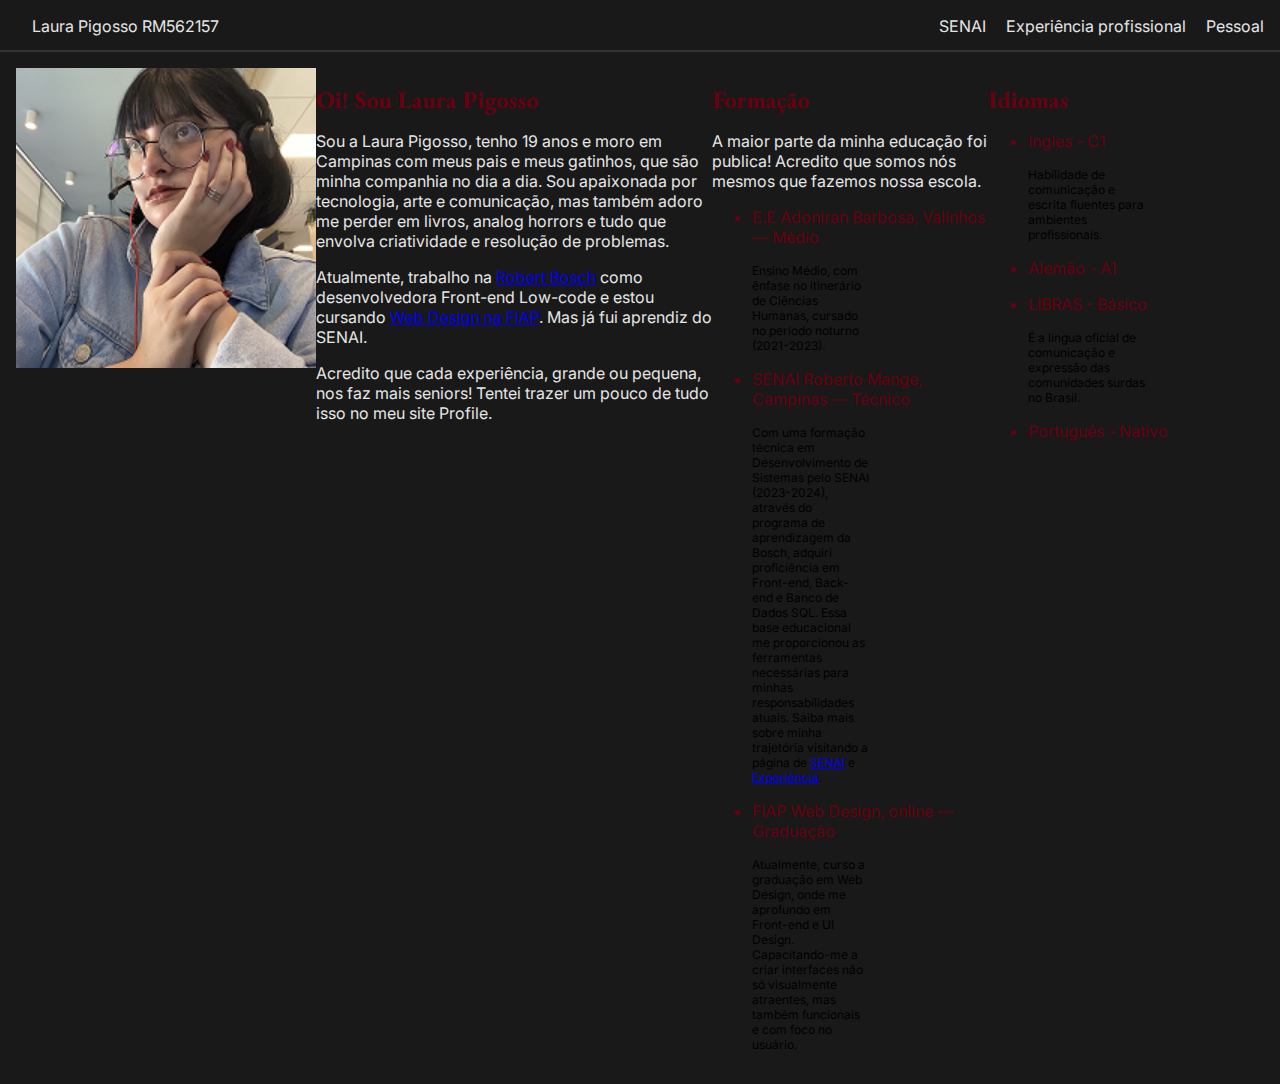
<file: Pages/Index.html>
<!DOCTYPE html>
<html lang="pt-br">
<head>
    <meta charset="UTF-8">
    <meta name="viewport" content="width=device-width, initial-scale=1.0">
    <title>Profile Laura Pigosso</title>
    <link rel="stylesheet" href="../CSS/Geral.css">
    <link rel="stylesheet" href="../CSS/Index.css">
</head>
<body>
    <header>
        <div>
            <a href="Index.html">Laura Pigosso RM562157</a>
        </div>
        <div>
            <a href="Educação.html">SENAI</a>
            <a href="Experiencia.html.html">Experiência profissional</a>
            <a href="Hobbies.html">Pessoal</a>


        </div>
    </header>

    <div class="Corpo">

        <!-- Primeira seção -->
        <div class="Container">
            <div class="Polaroid">
                <img src="../Images/LauraPigosso.png" 
                alt="Pessoa adulta com pele clara, cabelos pretos curtos e franja, 
                usando óculos redondos e fones de ouvido com microfone. 
                Está vestindo um suéter escuro e batom vermelho. 
                A pessoa olha diretamente para a câmera com expressão neutra.">
            </div>
            <div class="Paragrafo">
                <h1>Oi! Sou Laura Pigosso</h1>
                <p>
                    Sou a Laura Pigosso, tenho 19 anos e moro em Campinas com meus pais e meus gatinhos, que são minha companhia no dia a dia. Sou apaixonada por tecnologia, arte e comunicação, mas também adoro me perder em livros, analog horrors e tudo que envolva criatividade e resolução de problemas.
                </p>
                <p>
                    Atualmente, trabalho na <a href="../Pages/Experiencia.html">Robert Bosch</a> como desenvolvedora Front-end Low-code e estou cursando <a href="../Pages/Educação.html">Web Design na FIAP</a>. Mas já fui aprendiz do SENAI. 
                </p>
                <p>
                    Acredito que cada experiência, grande ou pequena, nos faz mais seniors! Tentei trazer um pouco de tudo isso no meu site Profile.
                </p>
            </div>
        </div> <!-- Fim primeira seção -->

        <!-- Segunda seção -->
        <div class="Lista">
            <h1>Formação</h1>
            <p>A maior parte da minha educação foi publica! Acredito que somos nós mesmos que fazemos nossa escola.</p>
            <ul>
                <li>E.E Adoniran Barbosa, Valinhos — Médio</li>
                <p>Ensino Médio, com ênfase no itinerário de Ciências Humanas, cursado no período noturno (2021-2023).</p>

                <li>SENAI Roberto Mange, Campinas — Técnico</li>
                <p>Com uma formação técnica em Desenvolvimento de Sistemas pelo SENAI (2023-2024), através do programa de aprendizagem da Bosch, adquiri proficiência em Front-end, Back-end e Banco de Dados SQL. Essa base educacional me proporcionou as ferramentas necessárias para minhas responsabilidades atuais. Saiba mais sobre minha trajetória visitando a página de <a href="../Pages/Educação.html">SENAI</a> e <a href="../Pages/Experiencia.html">Experiência</a>. </p>

                <li>FIAP Web Design, online — Graduação</li>
                <p>Atualmente, curso a graduação em Web Design, onde me aprofundo em Front-end e UI Design. Capacitando-me a criar interfaces não só visualmente atraentes, mas também funcionais e com foco no usuário.</p>
            </ul>
        </div> 

            <div class="Lista">
            <h1>Idiomas</h1>
            <ul>
                <li>Ingles - C1</li>
                <p>Habilidade de comunicação e escrita fluentes para ambientes profissionais.</p>

                <li>Alemão - A1</li>
                
                <li>LIBRAS - Básico</li>
                <p>É a língua oficial de comunicação e expressão das comunidades surdas no Brasil.</p>

                <li>Português - Nativo</li>

            </ul>
        </div> 

    </div> 

</body>
</html>
</file>
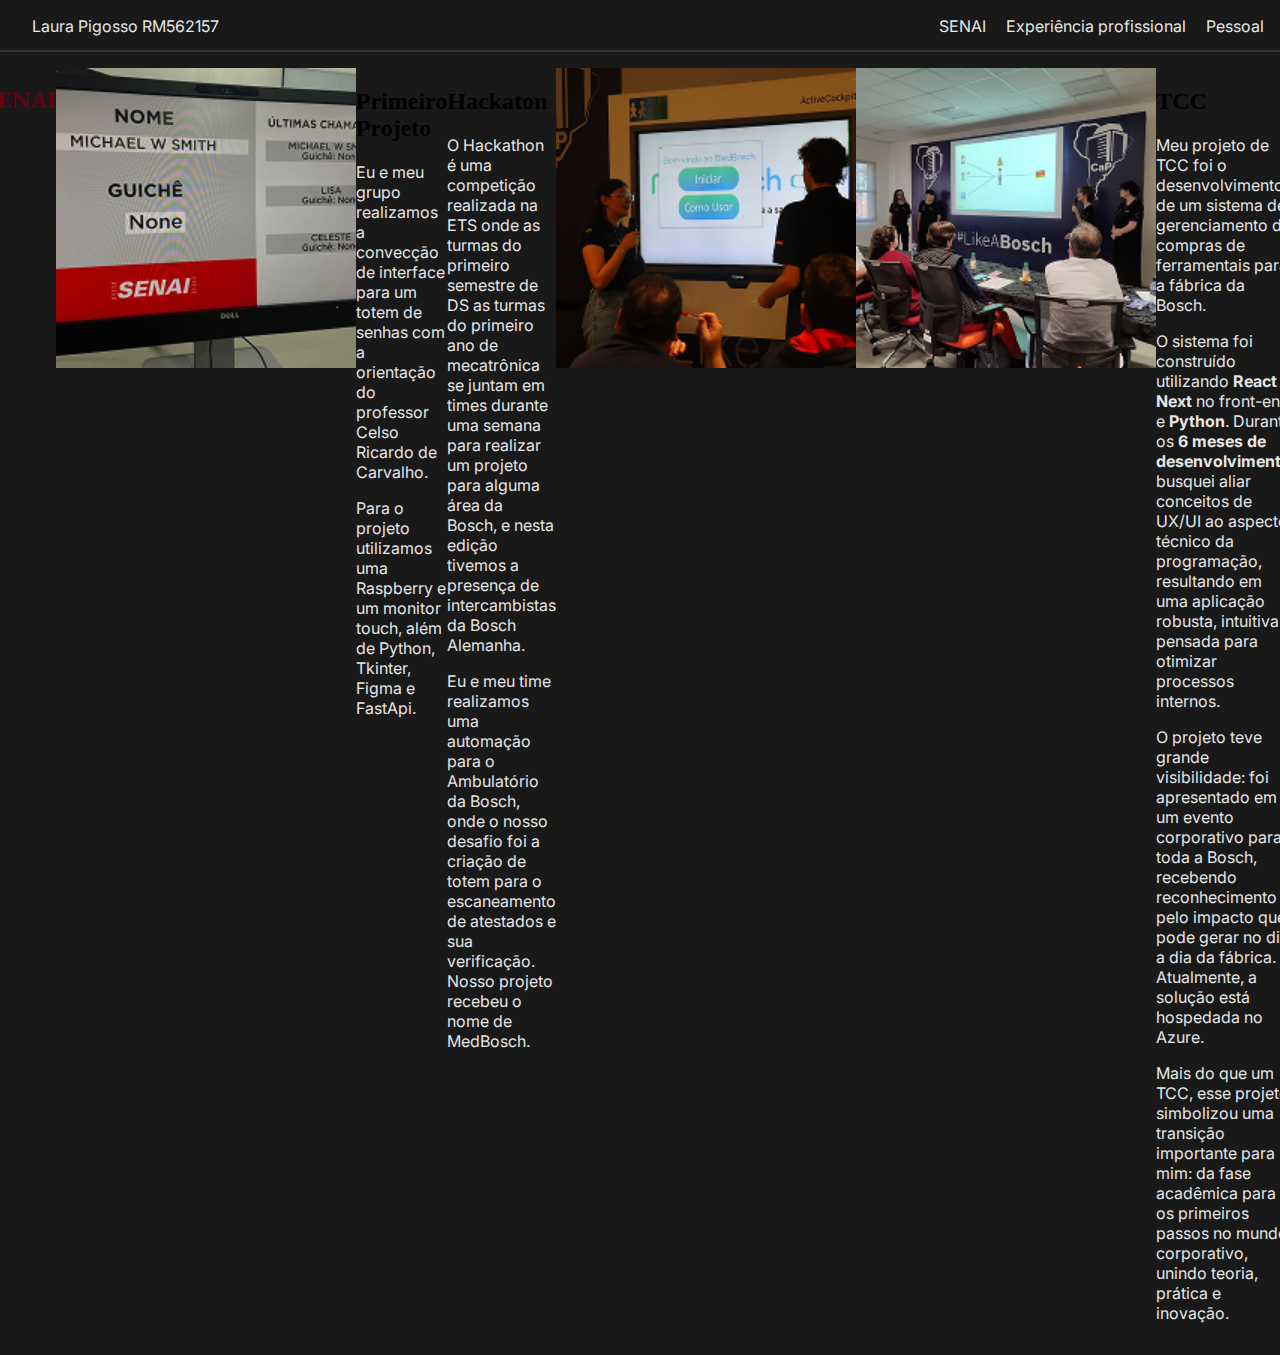
<file: Pages/Educação.html>
<!DOCTYPE html>
<html lang="pt-br">
<head>
    <meta charset="UTF-8">
    <meta name="viewport" content="width=device-width, initial-scale=1.0">
    <title>SENAI</title>
    <link rel="stylesheet" href="../CSS/Geral.css">
</head>
<body>
    <header>
        <div>
            <a href="Index.html">Laura Pigosso RM562157</a>
        </div>
        <div>
            <a href="Educação.html">SENAI</a>
            <a href="Experiencia.html">Experiência profissional</a>
            <a href="Hobbies.html">Pessoal</a>

        </div>
    </header>

    <div class="Corpo">
        <h1>SENAI</h1>

        <div class="Container">
                <div class="Polaroid">
                    <img src="../Images/PrimeiroProjeto.png" 
                    alt="">
                </div>
                <div class="Paragrafo">
                    <h2>Primeiro Projeto</h2>
                    <p>
                        Eu e meu grupo realizamos a convecção de interface para um totem de senhas​ com a orientação do professor Celso Ricardo de Carvalho.
                    </p>
                    <p>
                        Para o projeto utilizamos uma Raspberry e um monitor touch, além de Python, Tkinter, Figma e FastApi. 
                    </p>
                </div>
        </div> 

            <div class="Container">
                <div class="Paragrafo">
                    <h2>Hackaton</h2>
                    <p>
                        O Hackathon é uma competição realizada na ETS onde as turmas do primeiro semestre de DS as turmas do primeiro ano de mecatrônica se juntam em times durante uma semana para realizar um projeto para alguma área da Bosch, e nesta edição tivemos a presença de intercambistas da Bosch Alemanha.
                    </p>
                    <p>
                    Eu e meu time realizamos uma automação para o Ambulatório da Bosch, onde o nosso desafio foi a criação de totem para o escaneamento de atestados e sua verificação. Nosso projeto recebeu o nome de MedBosch. 
                    </p>
                </div>
                    <div class="Polaroid">
                    <img src="../Images/Hackaton.png" 
                    alt="">
                </div>   
            </div> 

            <div class="Container">
                <div class="Polaroid">
                    <img src="../Images/TCC.png" 
                    alt="">
                </div>
                <div class="Paragrafo">
                    <h2>TCC</h2>
                    <p>
                    Meu projeto de TCC foi o desenvolvimento de um sistema de gerenciamento de compras de ferramentais para a fábrica da Bosch.
                    </p>
                    <p>
                        O sistema foi construído utilizando <strong>React Next</strong> no front-end e <strong>Python</strong>. Durante os <strong>6 meses de desenvolvimento</strong>, busquei aliar conceitos de UX/UI ao aspecto técnico da programação, resultando em uma aplicação robusta, intuitiva e pensada para otimizar processos internos.  
                    </p>
                    <p>
                        O projeto teve grande visibilidade: foi apresentado em um evento corporativo para toda a Bosch, recebendo reconhecimento pelo impacto que pode gerar no dia a dia da fábrica. Atualmente, a solução está hospedada no Azure. 
                    </p>
                    <p>
                        Mais do que um TCC, esse projeto simbolizou uma transição importante para mim: da fase acadêmica para os primeiros passos no mundo corporativo, unindo teoria, prática e inovação. 
                    </p>
                </div>
            </div> 

    </div>
       
</body>
</file>
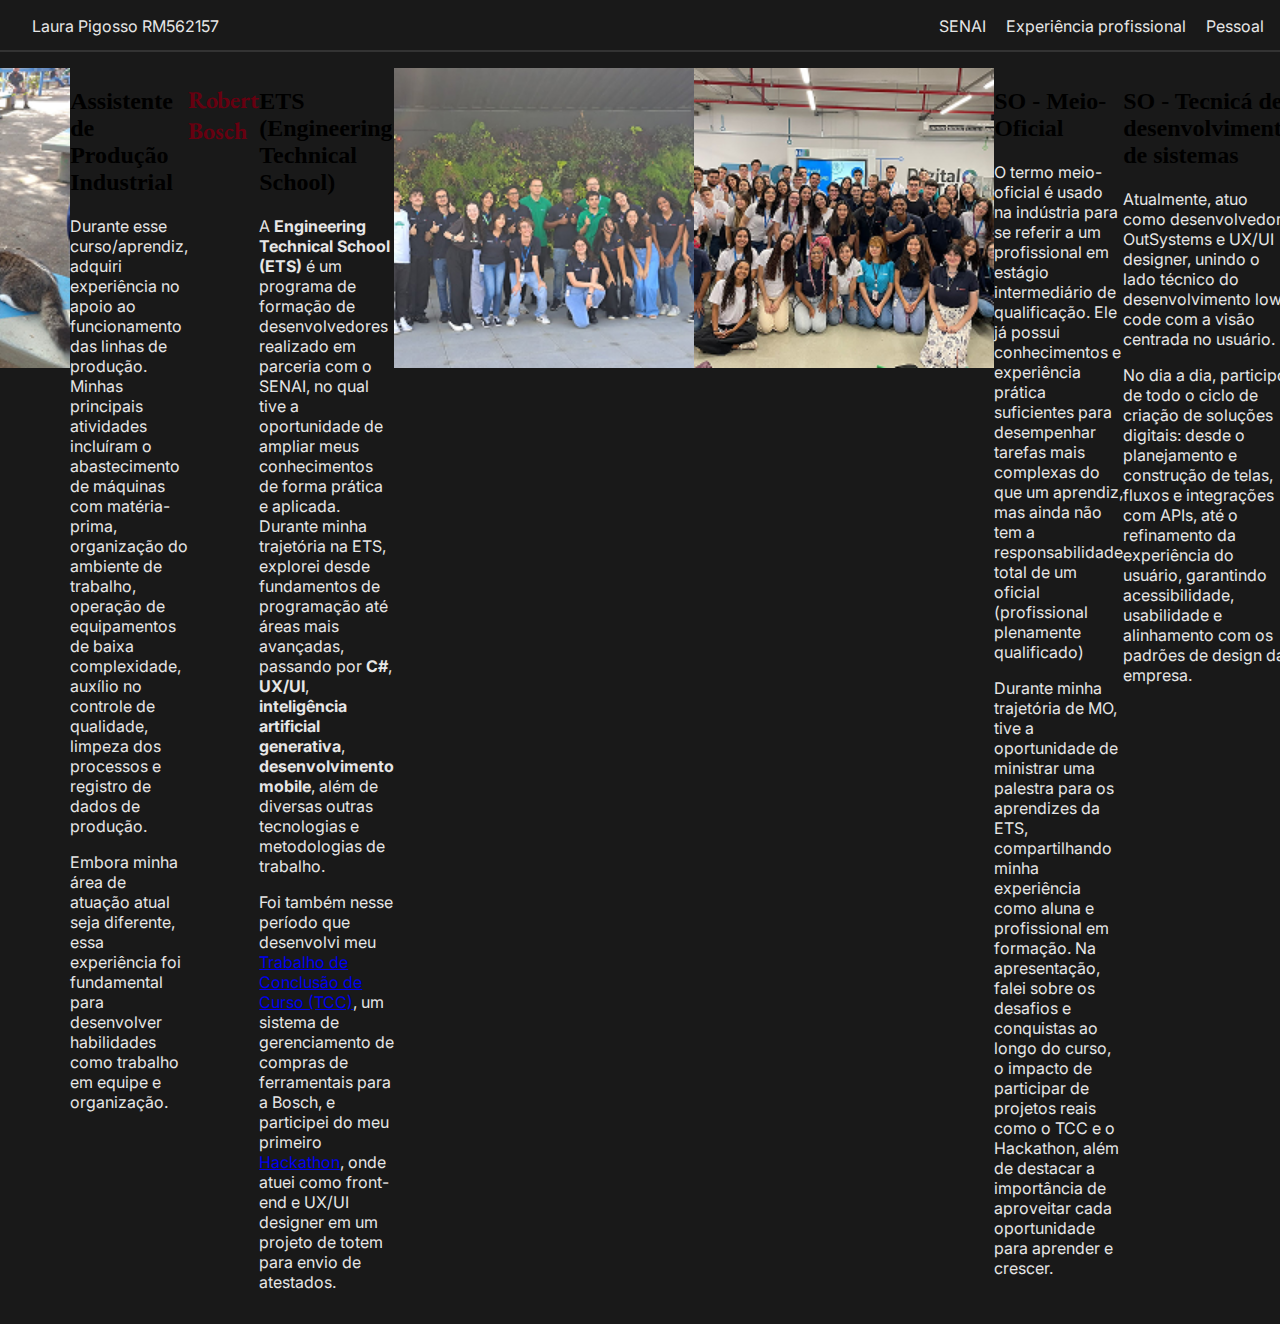
<file: Pages/Experiencia.html>
<!DOCTYPE html>
<html lang="pt-br">
<head>
    <meta charset="UTF-8">
    <meta name="viewport" content="width=device-width, initial-scale=1.0">
    <title>Experiência profissional</title>
    <link rel="stylesheet" href="../CSS/Geral.css">
</head>
<body>
    <header>
        <div>
            <a href="Index.html">Laura Pigosso RM562157</a>
        </div>
        <div>
            <a href="Educação.html">SENAI</a>
            <a href="Experiencia.html">Experiência profissional</a>
            <a href="Hobbies.html">Pessoal</a>

        </div>
    </header>
    <div class="Corpo">
        <h1>Formare - Eaton</h1>

        <div class="Container">

            <div class="Polaroid">
                <img src="../Images/Formare.png" 
                alt="">
            </div>

            <div class="Paragrafo">
                <h2>Assistente de Produção Industrial</h2>
                <p>
                    Durante esse curso/aprendiz, adquiri experiência no apoio ao funcionamento das linhas de produção. Minhas principais atividades incluíram o abastecimento de máquinas com matéria-prima, organização do ambiente de trabalho, operação de equipamentos de baixa complexidade, auxílio no controle de qualidade, limpeza dos processos e registro de dados de produção.
                </p>
                <p>
                    Embora minha área de atuação atual seja diferente, essa experiência foi fundamental para desenvolver habilidades como trabalho em equipe e organização.
                </p>
            </div>
        </div>

        <h1>Robert Bosch</h1>

        <div class="Container">
            <div class="Paragrafo">
                <h2>ETS (Engineering Technical School)</h2>
                <p>
                    A <strong>Engineering Technical School (ETS)</strong> é um programa de formação de desenvolvedores realizado em parceria com o SENAI, no qual tive a oportunidade de ampliar meus conhecimentos de forma prática e aplicada.
                    Durante minha trajetória na ETS, explorei desde fundamentos de programação até áreas mais avançadas, passando por <strong>C#</strong>, <strong>UX/UI</strong>, <strong>inteligência artificial generativa</strong>, <strong>desenvolvimento mobile</strong>, além de diversas outras tecnologias e metodologias de trabalho.
                </p>
                <p>
                    Foi também nesse período que desenvolvi meu <a href="Educação.html">Trabalho de Conclusão de Curso (TCC)</a>, um sistema de gerenciamento de compras de ferramentais para a Bosch, e participei do meu primeiro <a href="Educação.html">Hackathon</a>, onde atuei como front-end e UX/UI designer em um projeto de totem para envio de atestados.
                </p>
            </div>
            <div class="Polaroid">
                <img src="../Images/ETS.png" 
                alt="">
            </div>

        </div>

        <div class="Container">
            <div class="Polaroid">
                <img src="../Images/MO.png" 
                alt="">
            </div>
            <div class="Paragrafo">
                <h2>SO - Meio-Oficial </h2>
                <p>
                   O termo meio-oficial é usado na indústria para se referir a um profissional em estágio intermediário de qualificação.
                    Ele já possui conhecimentos e experiência prática suficientes para desempenhar tarefas mais complexas do que um aprendiz, mas ainda não tem a responsabilidade total de um oficial (profissional plenamente qualificado)
                </p>
                <p>
                   Durante minha trajetória de MO, tive a oportunidade de ministrar uma palestra para os aprendizes da ETS, compartilhando minha experiência como aluna e profissional em formação.
                    Na apresentação, falei sobre os desafios e conquistas ao longo do curso, o impacto de participar de projetos reais como o TCC e o Hackathon, além de destacar a importância de aproveitar cada oportunidade para aprender e crescer.
                </p>
            </div>
        </div>

        <div class="Container">
            <div class="Paragrafo">
                <h2>SO - Tecnicá de desenvolvimento de sistemas </h2>
                <p>
                   Atualmente, atuo como desenvolvedora OutSystems e UX/UI designer, unindo o lado técnico do desenvolvimento low-code com a visão centrada no usuário.
                </p>
                <p>
                   No dia a dia, participo de todo o ciclo de criação de soluções digitais: desde o planejamento e construção de telas, fluxos e integrações com APIs, até o refinamento da experiência do usuário, garantindo acessibilidade, usabilidade e alinhamento com os padrões de design da empresa.
                </p>
            </div>
            <div class="Polaroid">
                <img src="../Images/atual.png" 
                alt="">
            </div>
        </div>


    </div>
</body>
</file>
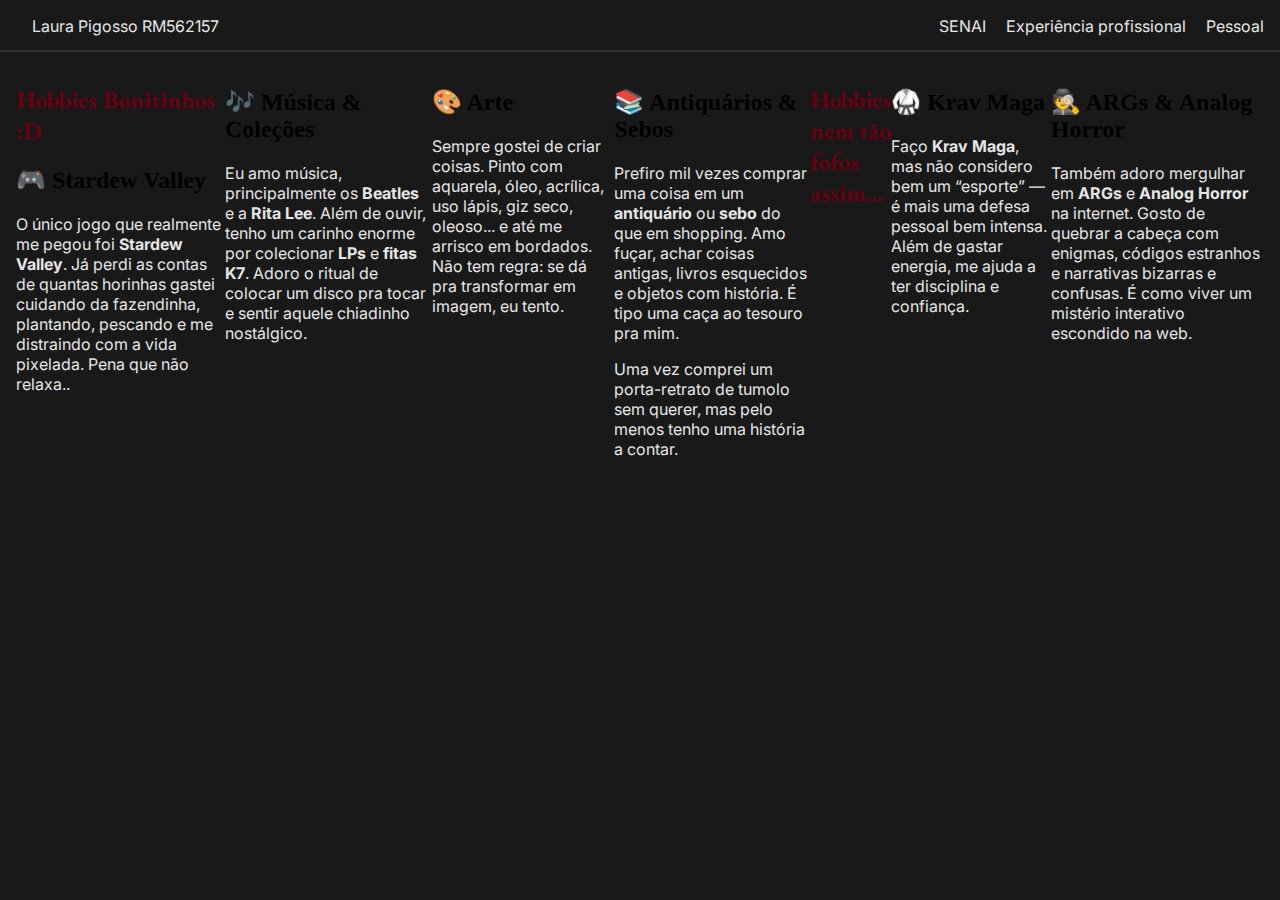
<file: Pages/Hobbies.html>
<!DOCTYPE html>
<html lang="pt-br">
<head>
    <meta charset="UTF-8">
    <meta name="viewport" content="width=device-width, initial-scale=1.0">
    <title>Hobbies</title>
    <link rel="stylesheet" href="../CSS/Geral.css">
</head>
<body>

    <header>
        <div>
            <a href="Index.html">Laura Pigosso RM562157</a>
        </div>
        <div>
            <a href="Educação.html">SENAI</a>
            <a href="Experiencia.html">Experiência profissional</a>
            <a href="H.html">Pessoal</a>
        </div>
    </header>


    <div class="Corpo">
        <div class="Paragrafo">
            <h1>Hobbies Bonitinhos :D</h1>

            <h2>🎮 Stardew Valley</h2>
            <p>
                O único jogo que realmente me pegou foi <strong>Stardew Valley</strong>. 
                Já perdi as contas de quantas horinhas gastei cuidando da fazendinha, plantando, pescando e me distraindo com a vida pixelada. Pena que não relaxa..
            </p>
        </div>

        <div class="Paragrafo">
            <h2>🎶 Música & Coleções</h2>
            <p>
               Eu amo música, principalmente os <strong>Beatles</strong> e a <strong>Rita Lee</strong>. 
                Além de ouvir, tenho um carinho enorme por colecionar <strong>LPs</strong> e <strong>fitas K7</strong>. 
                Adoro o ritual de colocar um disco pra tocar e sentir aquele chiadinho nostálgico.
            </p>
        </div>

        <div class="Paragrafo">
            <h2>🎨 Arte</h2>
            <p>
               Sempre gostei de criar coisas. Pinto com aquarela, óleo, acrílica, uso lápis, giz seco, oleoso... 
                e até me arrisco em bordados. Não tem regra: se dá pra transformar em imagem, eu tento.
            </p>
        </div>

        <div class="Paragrafo">
            <h2>📚 Antiquários & Sebos</h2>
            <p>
               Prefiro mil vezes comprar uma coisa em um <strong>antiquário</strong> ou <strong>sebo</strong> do que em shopping. 
                Amo fuçar, achar coisas antigas, livros esquecidos e objetos com história. 
                É tipo uma caça ao tesouro pra mim.
            </p>
            <p>
                Uma vez comprei um porta-retrato de tumolo sem querer, mas pelo menos tenho uma história a contar.
            </p>
        </div>

        <h1>Hobbies nem tão fofos assim...</h1>

        <div class="Paragrafo">
            <h2>🥋 Krav Maga</h2>
            <p>
                Faço <strong>Krav Maga</strong>, mas não considero bem um “esporte” — é mais uma defesa pessoal bem intensa. 
                Além de gastar energia, me ajuda a ter disciplina e confiança.
            </p>
        </div>

        <div class="Paragrafo">
            <h2>🕵️ ARGs & Analog Horror</h2>
            <p>
                Também adoro mergulhar em <strong>ARGs</strong> e <strong>Analog Horror</strong> na internet. 
                Gosto de quebrar a cabeça com enigmas, códigos estranhos e narrativas bizarras e confusas. 
                É como viver um mistério interativo escondido na web.
            </p>
        </div>

    </div>

</body>
</file>
<file: CSS/Geral.css>
@import url('https://fonts.googleapis.com/css2?family=EB+Garamond:ital,wght@0,400..800;1,400..800&family=Inter:ital,opsz,wght@0,14..32,100..900;1,14..32,100..900&display=swap');

:root {
  --cor-principal: #670010;
  --cor-segundaria:#e6e6e6;
  --cor-backgroud: #191919;
  --cor-backgroud_segundario:#333333;
  --fonte-principal: "EB Garamond", serif;
  --fonte-base: "Inter", sans-serif;
  --font-principal-tamanho: 24px;
  --font-subtitulo-tamanho: 16px;  
  --font-base-tamanho: 16px;  
}

body {
    background-color: var(--cor-backgroud);
    margin: 0px;
}

header {
    width: 100%;
    height: 50px;
    display: flex;
    justify-content: space-between;
    border-bottom: 2px solid var(--cor-backgroud_segundario);
}

header div {
    padding: 1rem;
}

header div a :hover {
    color: var(--cor-backgroud_segundario); 
}

header div a {
    font-family: var(--fonte-base);
    font-size: var(--font-base-tamanho);
    color: var(--cor-segundaria); 
    margin-left: 1rem;
    text-decoration: none;
}

.Corpo {
    display: flex;
    justify-content: center;
    padding: 1rem;
}


.Container {
    display: flex;
    justify-content: space-between;
    max-width: 90%;
}

h1{
    font-family: var(--fonte-principal);
    font-size: var(--font-principal-tamanho);
    color: var(--cor-principal);
 }


img {
    width: 300px;
    height: 300px;
}

p {
    font-family: var(--fonte-base);
    font-size: var(--font-base-tamanho);
    color: var(--cor-segundaria);
}
</file>
<file: CSS/Index.css>
.Lista {
    align-self: flex-start;
    width: 80%;
    margin: 0 auto;
    gap: 2rem;
}

.Lista ul li{
    Font-family: var(--fonte-base);
    font-size: var(--font-base-tamanho);
    color: var(--cor-principal);
    margin-bottom: 1rem;
}

.Lista ul p{
    Font-family: var(--fonte-base);
    font-size: 12px;
    color: var(--cor-secundaria);
    margin-bottom: 1rem;
    max-width: 50%;
}
</file>
